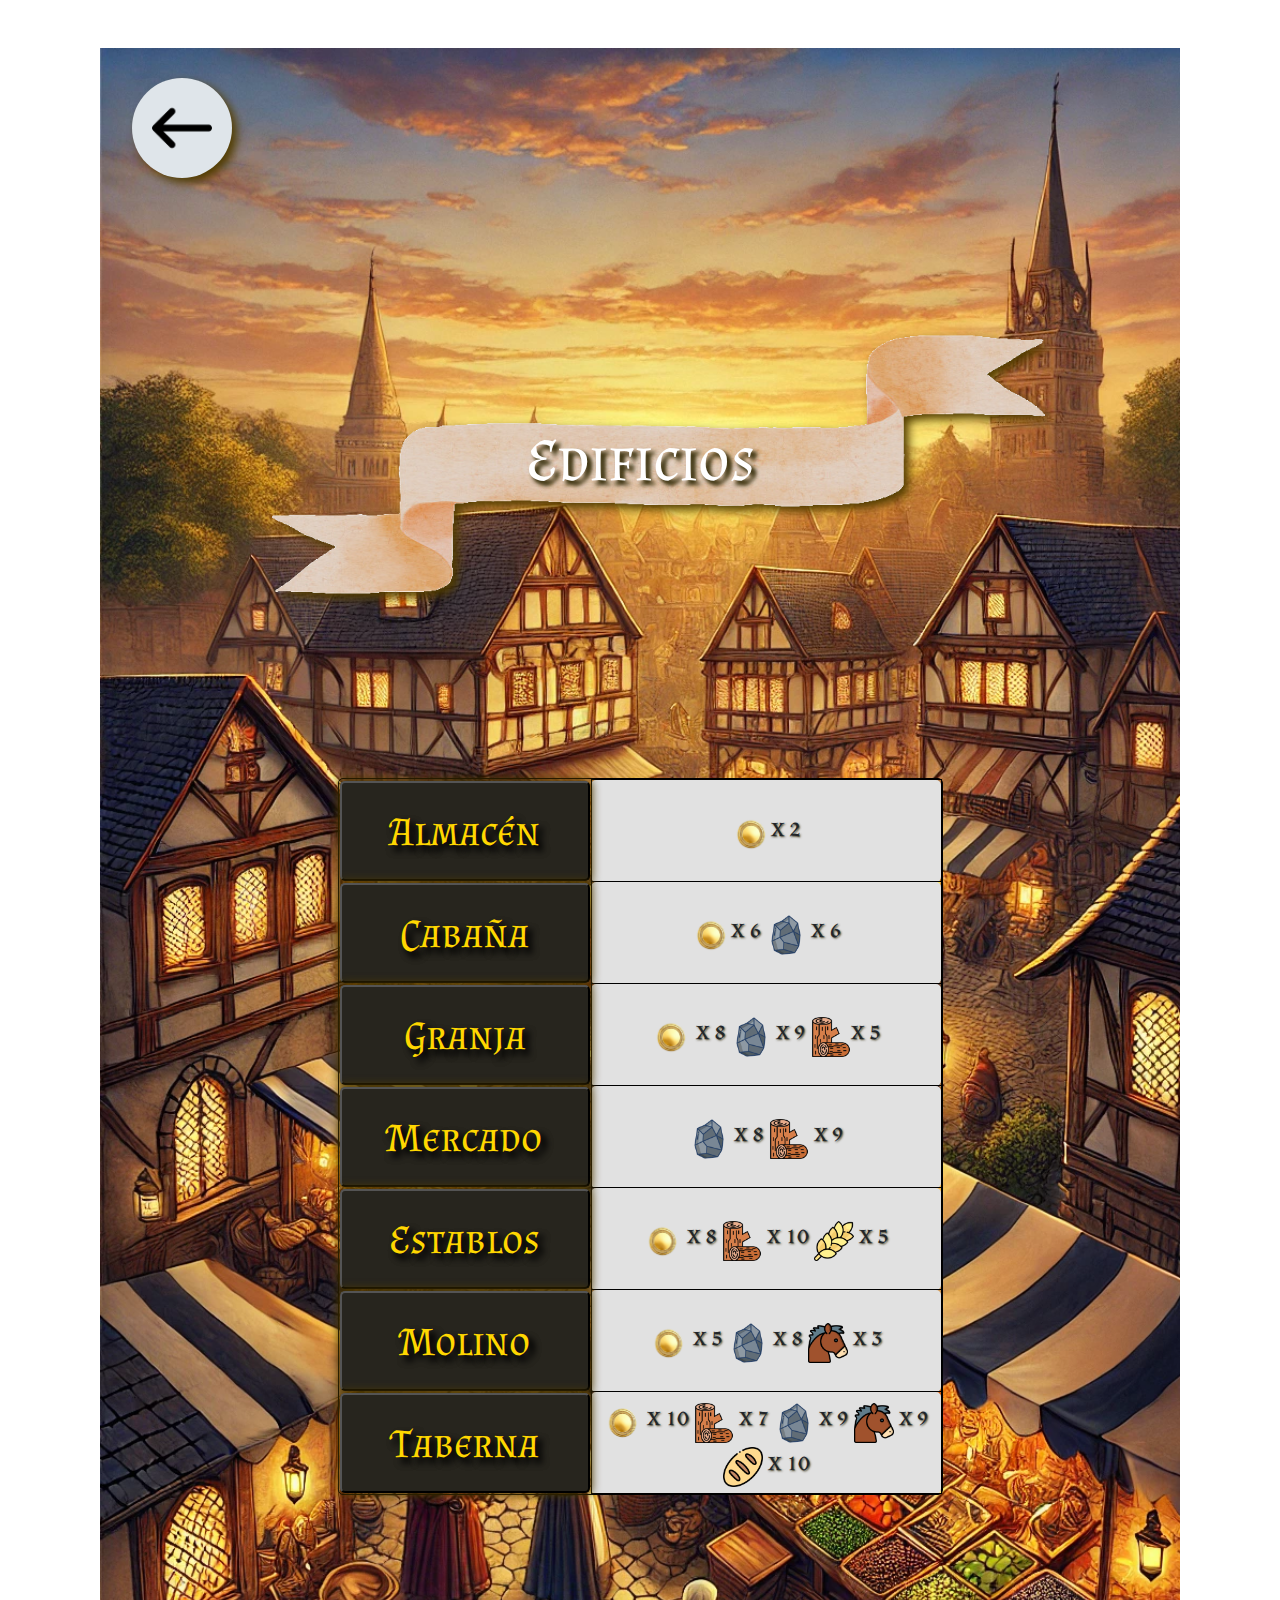
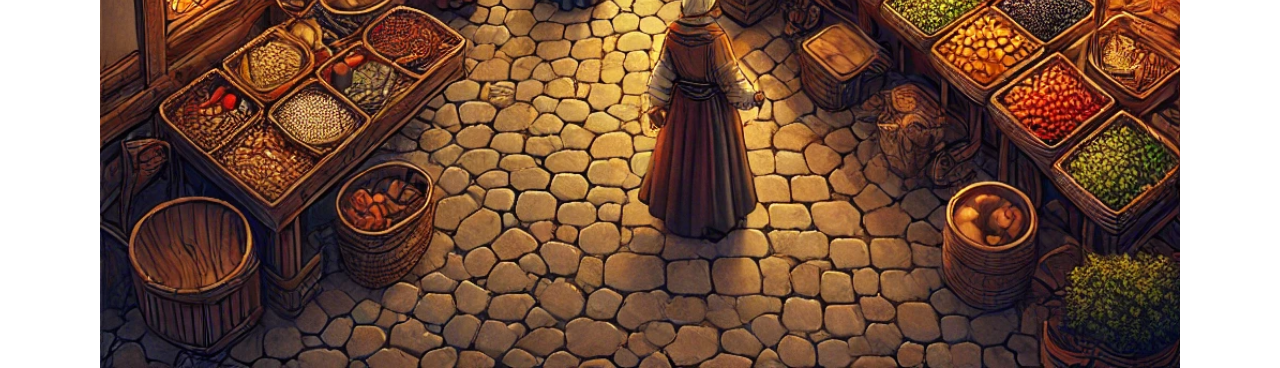
<file: edificios.html>
<!DOCTYPE html>
<html lang="en">
  <head>
    <meta charset="UTF-8" />
    <meta name="viewport" content="width=device-width, initial-scale=1.0" />
    <title>Document</title>

    <link
      href="https://cdn.jsdelivr.net/npm/bootstrap@5.3.3/dist/css/bootstrap.min.css"
      rel="stylesheet"
      integrity="sha384-QWTKZyjpPEjISv5WaRU9OFeRpok6YctnYmDr5pNlyT2bRjXh0JMhjY6hW+ALEwIH"
      crossorigin="anonymous"
    />

    <script src="./scripts/edificios.js"></script>
    <link rel="stylesheet" href="./estilos/estilo_index.css" />
    <link rel="stylesheet" href="./estilos/estilo_edificios.css" />
  </head>
  <body>
    <!--contenedor-->
    <div class="container mt-5">
      <!--titulo-->

      <div class="volver">
        <a href="index.html" name="volver"
          ><img src="./imagenes/flecha-izquierda.png" alt=""
        /></a>
      </div>
      <div class="titulo">
        <img src="./imagenes/titulo.png" alt="" />
        <p class="texto_titulo">Edificios</p>
      </div>

      <div class="edificios">
        <div class="tabla_edificios">
          <table>
            <tbody>
              <tr>
                <td>
                  <input
                    class="boton"
                    type="button"
                    name="boton_almacen"
                    value="Almacén"
                  />
                </td>
                <td class="coste">
                  <img src="./imagenes/moneda_icono.png" alt="" />x 2
                </td>
              </tr>
              <tr>
                <td>
                  <input
                    class="boton"
                    type="button"
                    name="boton_cabana"
                    value="Cabaña"
                  />
                </td>
                <td class="coste">
                  <img src="./imagenes/moneda_icono.png" alt="" />x 6
                  <img src="./imagenes/piedra.png" alt="" /> x 6
                </td>
              </tr>
              <tr>
                <td>
                  <input
                    class="boton"
                    type="button"
                    name="boton_granja"
                    value="Granja"
                  />
                </td>
                <td class="coste">
                  <img src="./imagenes/moneda_icono.png" alt="" /> x 8

                  <img src="./imagenes/piedra.png" alt="" /> x 9
                  <img src="./imagenes/madera.png" alt="" />x 5
                </td>
              </tr>
              <tr>
                <td>
                  <input
                    class="boton"
                    type="button"
                    name="boton_mercado"
                    value="Mercado"
                  />
                </td>
                <td class="coste">
                  <img src="./imagenes/piedra.png" alt="" /> x 8
                  <img src="./imagenes/madera.png" alt="" /> x 9
                </td>
              </tr>
              <tr>
                <td>
                  <input
                    class="boton"
                    type="button"
                    name="boton_establos"
                    value="Establos"
                  />
                </td>
                <td class="coste">
                  <img src="./imagenes/moneda_icono.png" alt="" /> x 8
                  <img src="./imagenes/madera.png" alt="" /> x 10
                  <img src="./imagenes/trigo.png" alt=""> x 5 
                </td>
              </tr>
              <tr>
                <td>
                  <input
                    class="boton"
                    type="button"
                    name="boton_molino"
                    value="Molino"
                  />
                </td>
                <td class="coste">
                  <img src="./imagenes/moneda_icono.png" alt="" /> x 5
                  <img src="./imagenes/piedra.png" alt="" /> x 8
                  <img src="./imagenes/caballo.png" alt=""> x 3
                </td>
              </tr>
              <tr>
                <td>
                  <input
                    class="boton"
                    type="button"
                    name="boton_taberna"
                    value="Taberna"
                  />
                </td>
                <td class="coste">
                  <img src="./imagenes/moneda_icono.png" alt="" /> x 10
                  <img src="./imagenes/madera.png" alt="" /> x 7
                  <img src="./imagenes/piedra.png" alt=""> x 9
                  <img src="./imagenes/caballo.png" alt=""> x 9
                  <img src="./imagenes/pan.png" alt=""> x 10
                </td>
              </tr>
            </tbody>
          </table>
        </div>
      </div>
    </div>
  </body>
</html>
</file>
<file: estilos/estilo_index.css>
@font-face {
  font-family: "Almendra SC";
  src: url(./fuentes/AlmendraSC-Regular.ttf);
}

.container {
  background-image: url(../imagenes/fondo2.webp);
  background-size: cover;
  width: 1080px;
  height: 1920px;
}

.titulo {
  position: relative;
  color: white;
  text-align: center;
  width: 300px;
  margin: auto;
  font-family: "Almendra SC";
  text-shadow: 4px 4px 4px rgba(58, 49, 14, 0.917),
    4px 4px 4px rgba(58, 49, 14, 0.917);
  border-radius: 5px;
}

.titulo img {
  width: 300%;
  height: 600px;
  position: relative;
  left: 50%;
  transform: translateX(-50%);
  filter: drop-shadow(5px 5px 5px rgb(81, 60, 0));
}
.texto_titulo {
  position: absolute;
  top: 47%;
  left: 50%;
  transform: translate(-50%, -50%);
  font-size: 60px;
  width: 800px;
}

.alquimia {
  margin-top: 3rem;
  margin-left: 6rem;
  font-family: "Almendra SC";
  display: flex;
  align-items: center;
  justify-content: space-between;
  height: 300px;
}

.boton_alquimia {
  width: 250px;
  height: 100px;
  font-size: 40px;
  text-shadow: 1px 1px 2px rgba(88, 72, 2, 0.917),
    1px 1px 2px rgba(255, 255, 255, 0.917);
  border-radius: 10px;
  background-color: rgb(255, 238, 208);
  box-shadow: 0px 0px 10px 2px rgb(81, 60, 0);
}

.boton {
  height: 200px;
}

.simbolo_alquimia {
  position: relative;
  top: -105px;
  left: 230px;
  z-index: 1;
  font-size: 40px;
}

.caldero {
  position: absolute;
  margin-top: -180px;
  margin-left: 280px;
  width: 250px;
}

.caldero img {
  width: 150px;
  height: 120px;
  display: block;
  margin: auto;
  filter: drop-shadow(3px 3px 1px rgb(0, 0, 0));
}

.animacion_moneda{
  animation: mover 1000ms ease-in-out;
}

.moneda img {
  width: 50px;
  filter: drop-shadow(3px 1px 0px rgb(0, 0, 0));
  position: absolute;
  margin-top: -190px;
  margin-left: 400px;
  animation: rotar_moneda 1000ms ease-in-out;

}

@keyframes mover{
  0% {
    transform: translate(0, 0);
  }
  50% {
    transform: translate(100px, -100px);
  }
  100% {
    transform: translate(200px, 0);
  }
}

@keyframes rotar_moneda{
  from{
    transform: rotate(0deg) rotateY(0deg);
  }
  to{
    transform: rotate(90deg) rotateY(360deg);
  }

}

.texto_monedas p {
  border-radius: 10px;
  background-color: rgb(145, 53, 53);
  width: 500px;
  height: 100px;
  padding-right: 20px;
  padding-left: 20px;
  font-size: 40px;
  color: gold;
  text-shadow: 5px 5px 7px rgba(0, 0, 0, 1), 5px 5px 7px rgba(0, 0, 0, 0.8);

  text-align: center;
  display: flex;
  align-items: center;
  justify-content: center;
  margin-top: -80px;
  box-shadow: 0px 0px 10px 2px black;
}


.edificios{
  margin-left: 6rem;
  font-family: "Almendra SC";
  display: flex;
  align-items: center;
  justify-content: space-between;
 
}

.boton_edificios{
  width: 250px;
  height: 100px;
  font-size: 40px;
  text-shadow: 1px 1px 2px rgba(88, 72, 2, 0.917),
    1px 1px 2px rgba(255, 255, 255, 0.917);
  border-radius: 10px;
  background-color: rgb(255, 238, 208);
  box-shadow: 0px 0px 10px 2px rgb(81, 60, 0);
}


.simbolo_edificios {
  position: relative;
  top: -105px;
  left: 230px;
  z-index: 1;
  font-size: 40px;
}
</file>
<file: estilos/estilo_edificios.css>
.container{
  background-image: url("../imagenes/mercado.webp");
}
.edificios{
  display: flex;
  justify-content: center;
  width: 100%; 
  padding: 0; 
  margin: 0; 
}

.tabla_edificios {
    border: 1px solid black;
    border-radius: 5px;
    font-family: "Almendra SC";
    margin: 0;
   
   
  }

  .tabla_edificios img{
    max-width: 40px;
    max-height: 40px;
    
  }
  
  .coste {
    background-color: rgb(225, 225, 225);
    font-size: 25px;
    text-shadow: 1px 1px 2px rgba(41, 34, 3, 0.917), 1px 1px 2px rgba(255, 255, 255, 0.917);
    width: 350px;
    text-align: center;
    border-radius: 5px;
    max-height: 100px;
    border: 1px solid black;
   
    
  }
  
  .boton {
    font-size: 40px;
    color: gold;
    text-shadow: 5px 5px 7px rgba(0, 0, 0, 1), 5px 5px 7px rgba(0, 0, 0, 0.8);
    background-color: rgb(39, 37, 30);
    box-shadow: 0px 0px 10px 2px rgb(81, 60, 0);
    width: 250px;
    height: 100px;
    border-radius: 5px;
  }
  
  .volver img{
    width: 100px;
    background-color: rgb(223, 229, 234);
    border-radius: 50%;
    padding: 20px;
    margin-top: 30px;
    margin-left: 20px;
    filter: drop-shadow(5px 5px 5px rgb(81, 60, 0));
  }
</file>
